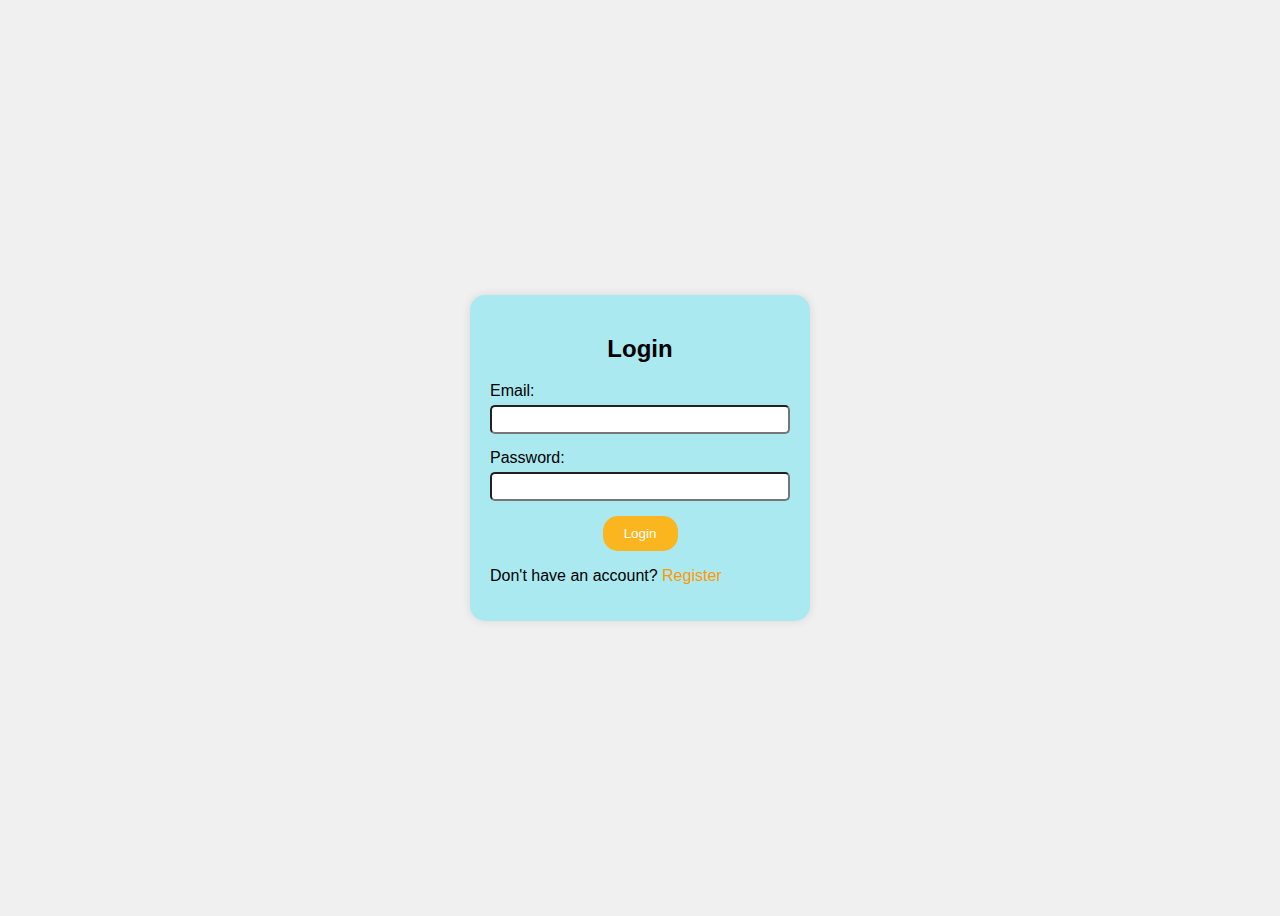
<file: login.html>
<!DOCTYPE html>
<html lang="en">

<head>
    <meta charset="UTF-8">
    <meta name="viewport" content="width=device-width, initial-scale=1.0">
    <title>Login / Register</title>
    <link rel="stylesheet" href="css/login.css">
</head>

<body>
    <div class="container-centered">
        <div class="login-container">
            <h2>Login</h2>
            <form id="login-form">
                <label for="email">Email:</label>
                <input type="email" id="email" name="email" required>
                <label for="password">Password:</label>
                <input type="password" id="password" name="password" required>
                <CEnter><button type="submit">Login</button></CEnter>
            </form>
            <p>Don't have an account? <a href="#" onclick="showRegistrationPanel()">Register</a></p>
        </div>

        
        <div class="register-container" >
            <h2>Register</h2>
            <form id="register-form">
                <label for="username">Username:</label>
                <input type="text" id="username" name="username" required>
                <label for="email">Email:</label>
                <input type="email" id="email" name="email" required>
                <label for="password">Password:</label>
                <input type="password" id="password" name="password" required>
                <label for="confirmpassword">Confirm Password:</label>
                <input type="password" id="confirmpassword" name="confirmpassword" required>
                <CEnter><button type="submit">Register</button></CEnter>
            </form>
            <p>Already have an account? <a href="#" onclick="showLoginPanel()">Login</a></p>
        </div>
    </div>
    <script>
        function showRegistrationPanel() {
            document.querySelector(".login-container").style.display = "none";
            document.querySelector(".register-container").style.display = "block";
        }

        function showLoginPanel() {
            document.querySelector(".register-container").style.display = "none";
            document.querySelector(".login-container").style.display = "block";
        }
    </script>

</body>

</html>
</file>
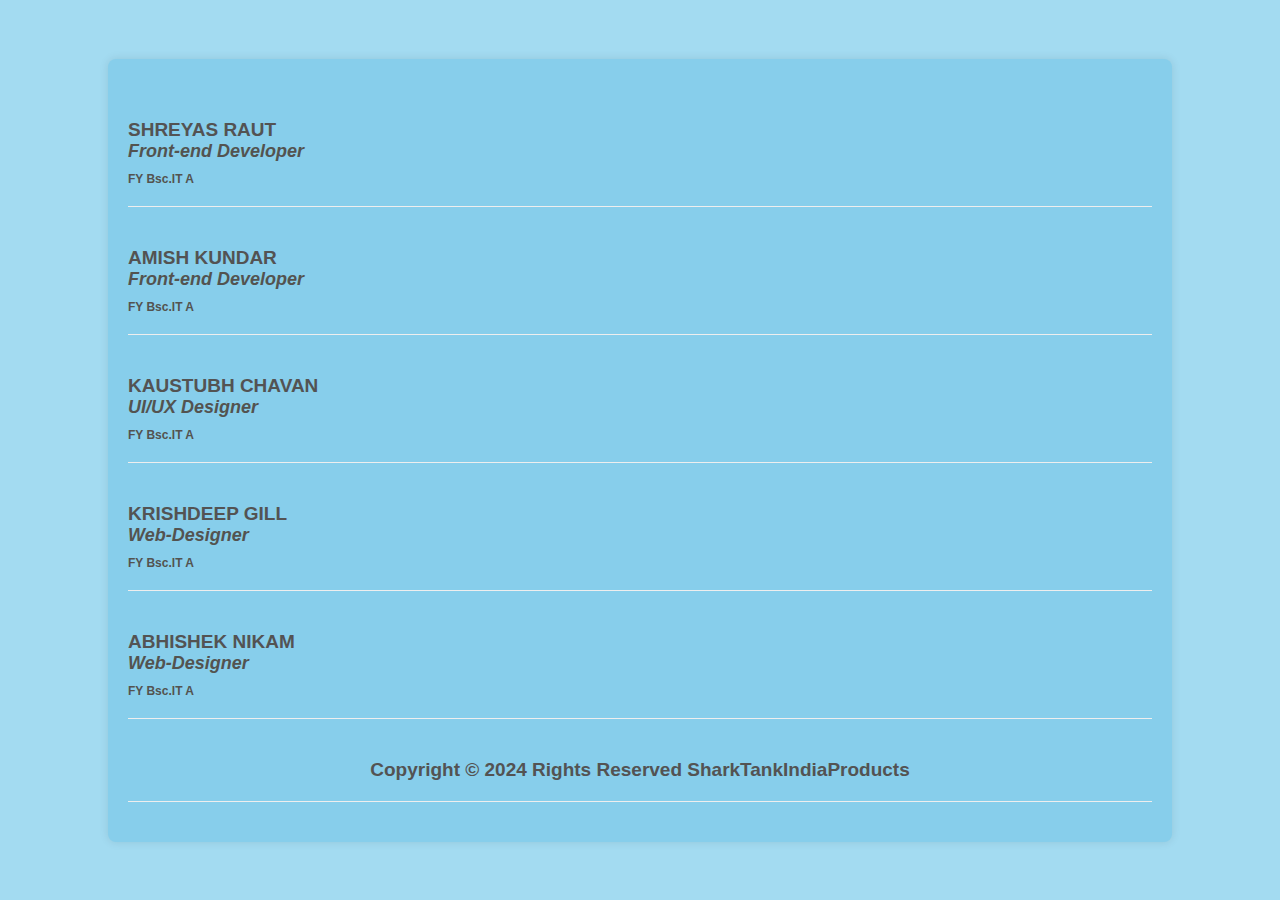
<file: internal_webpages/About us.html>
<!DOCTYPE html>
<html lang="en">
<head>
<meta charset="UTF-8">
<meta name="viewport" content="width=device-width, initial-scale=1.0">
<title>About Us</title>
<link rel="stylesheet" href="about_style.css">
</head>
<body>

<div class="team-container">

  <div class="team-member">
    <div class="name">SHREYAS RAUT</div>
    <div class="role">Front-end Developer</div>
    <div class="bio">FY Bsc.IT A</div>
  </div>

  <div class="team-member">
    <div class="name">AMISH KUNDAR</div>
    <div class="role">Front-end Developer</div>
    <div class="bio">FY Bsc.IT A</div>
  </div>
  <div class="team-member">
    <div class="name">KAUSTUBH CHAVAN</div>
    <div class="role">UI/UX Designer</div>
    <div class="bio">FY Bsc.IT A</div>
  </div>
  <div class="team-member">
    <div class="name">KRISHDEEP GILL</div>
    <div class="role">Web-Designer</div>
    <div class="bio">FY Bsc.IT A</div>
  </div>
  <div class="team-member">
    <div class="name">ABHISHEK  NIKAM</div>
    <div class="role">Web-Designer</div>
    <div class="bio">FY Bsc.IT A</div>
  </div>
  <div class="team-member">
    <div class="name" style="text-align:center;">Copyright &copy 2024 Rights Reserved SharkTankIndiaProducts</div>
    
  </div>
</div>

<!--<footer style="text-align:center">Copyright &nbsp 2024 Rights Reserved SharkTankIndiaProducts</footer>-->
</body>
</html>
</file>
<file: css/login.css>
body {
    font-family: Arial, sans-serif;
    background-color: #f0f0f0;
}

.container-centered {
    display: flex;
    justify-content: center;
    align-items: center;
    height: 100vh;
}

.login-container {
    width: 300px;
    padding: 20px;
    background-color: rgba(13, 218, 245, 0.3);
    border-radius: 15px;
    box-shadow: 0 0 10px rgba(0, 0, 0, 0.1);
}


.register-container{
    display: none;
    width: 300px;
    padding: 20px;
    background-color: rgba(13, 218, 245, 0.3);
    border-radius: 15px;
    box-shadow: 0 0 10px rgba(0, 0, 0, 0.1);
}

h2 {
    text-align: center;
}

form {
    display: flex;
    flex-direction: column;
}

label {
    margin-bottom: 5px;
}

input {
    margin-bottom: 15px;
    padding: 5px;
    border-radius: 5px;
}

button {
    width: 25%;
    padding: 10px;
    background-color: #fab51f;
    color: rgb(255, 255, 255);
    border: none;
    border-radius: 5px;
    cursor: pointer;
    border-radius: 15px;
}

button:hover {
    background-color: #e7951a;
}

a {
    color: #ff9900;
    text-decoration: none;
}

a:hover {
    text-decoration: underline;
    color: aqua;
}
</file>
<file: internal_webpages/about_style.css>
body {
    font-family: 'Arial', sans-serif;
    background-color:rgb(163, 219, 241);
    margin: 0;
    padding: 0;
    display: flex;
    justify-content: center;
    align-items: center; 
    height: 100vh;
  }
  .team-container {
    width: 80%;
    background-color:skyblue;
    padding: 20px;
    border-radius: 8px;
    box-shadow: 0 0 10px rgba(0,0,0,0.1);
  }
  .team-member {
    border-bottom: 1px solid #eee;
    padding: 20px 0;
    margin: 20px 0;
    font-weight: bold;
  }
  .name {
    font-size: 19px;
    color: rgb(83, 83, 83);
  }
  .role {
    font-size: 18px;
    color:rgb(83, 83, 80);
    font-style: italic;
  }
  .bio {
    font-size: 12px;
    color:rgb(83, 83, 80);
    margin-top: 10px;
  }
</file>
